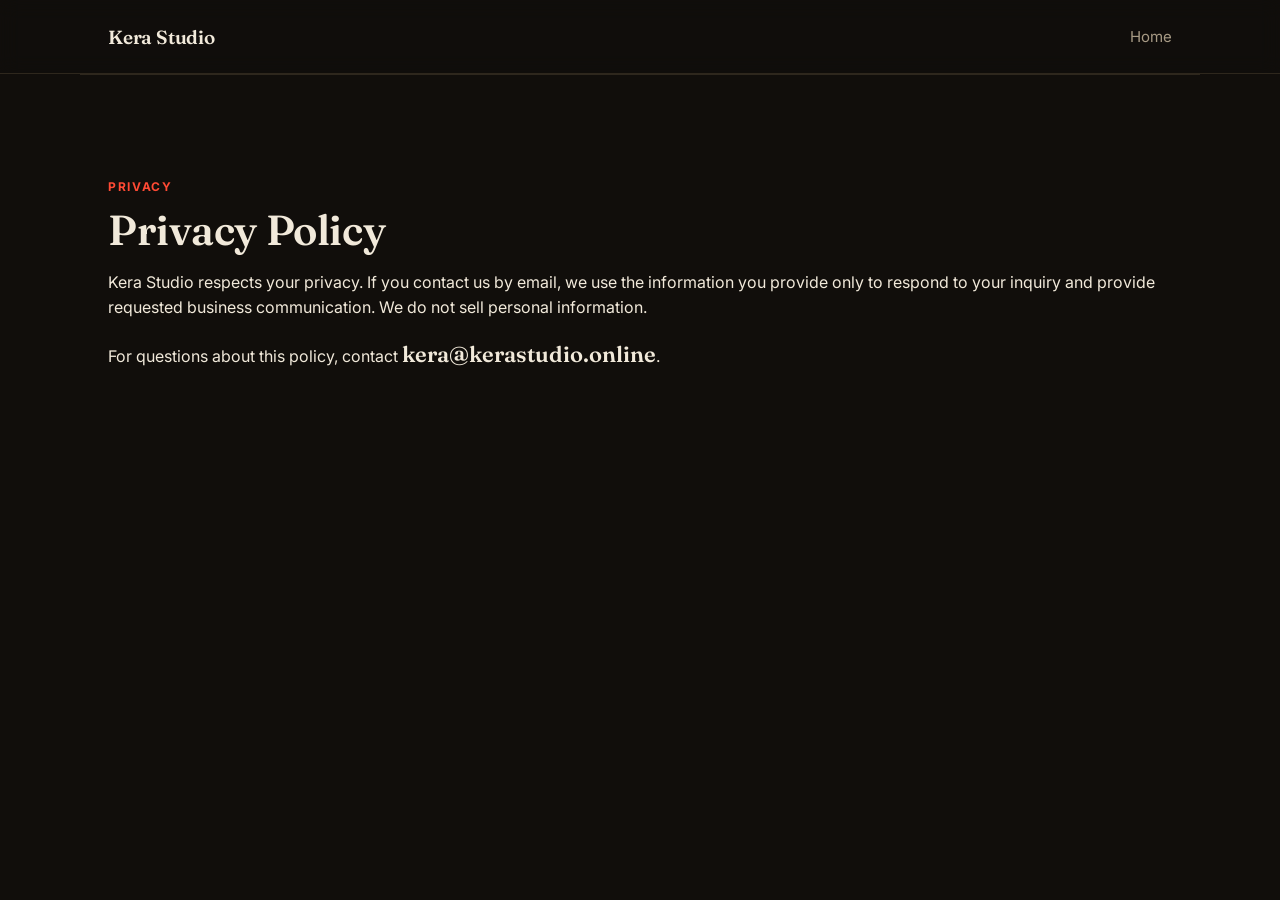
<file: privacy.html>
<!doctype html><html lang="en"><head><meta charset="utf-8"><meta name="viewport" content="width=device-width,initial-scale=1"><title>Privacy — Kera Studio</title><link rel="preconnect" href="https://fonts.googleapis.com"><link rel="preconnect" href="https://fonts.gstatic.com" crossorigin><link href="https://fonts.googleapis.com/css2?family=Fraunces:opsz,wght@9..144,500;9..144,600;9..144,700&family=Inter:wght@400;500;600&display=swap" rel="stylesheet"><link rel="stylesheet" href="styles.css"></head><body><div class="nav-inner-bg"></div><header class="nav"><a class="brand" href="/">Kera Studio</a><nav><a href="/">Home</a></nav></header><main class="section"><p class="eyebrow">PRIVACY</p><h2>Privacy Policy</h2><p>Kera Studio respects your privacy. If you contact us by email, we use the information you provide only to respond to your inquiry and provide requested business communication. We do not sell personal information.</p><p>For questions about this policy, contact <a class="email" href="mailto:kera@kerastudio.online">kera@kerastudio.online</a>.</p></main></body></html>
</file>
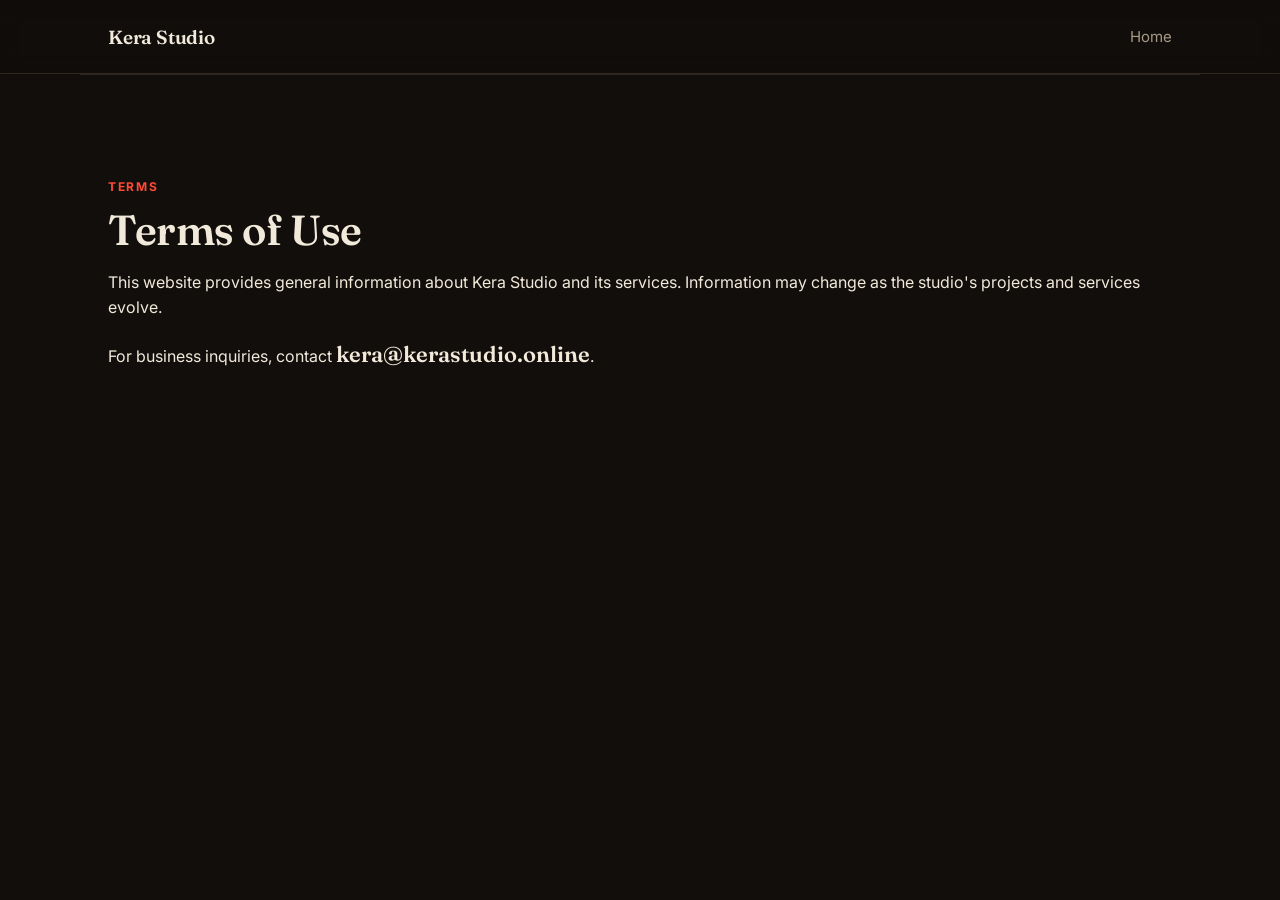
<file: terms.html>
<!doctype html><html lang="en"><head><meta charset="utf-8"><meta name="viewport" content="width=device-width,initial-scale=1"><title>Terms — Kera Studio</title><link rel="preconnect" href="https://fonts.googleapis.com"><link rel="preconnect" href="https://fonts.gstatic.com" crossorigin><link href="https://fonts.googleapis.com/css2?family=Fraunces:opsz,wght@9..144,500;9..144,600;9..144,700&family=Inter:wght@400;500;600&display=swap" rel="stylesheet"><link rel="stylesheet" href="styles.css"></head><body><div class="nav-inner-bg"></div><header class="nav"><a class="brand" href="/">Kera Studio</a><nav><a href="/">Home</a></nav></header><main class="section"><p class="eyebrow">TERMS</p><h2>Terms of Use</h2><p>This website provides general information about Kera Studio and its services. Information may change as the studio's projects and services evolve.</p><p>For business inquiries, contact <a class="email" href="mailto:kera@kerastudio.online">kera@kerastudio.online</a>.</p></main></body></html>
</file>
<file: styles.css>
/* Kera Studio — brand identity studio site
   Design tokens grounded in the studio's own craft: a swatch-strip
   motif (the palette a brand studio hands a client) recurs through
   the page as the one deliberate visual signature. */

:root{
  --ink:#110E0B;
  --ink-raised:#191510;
  --ink-raised-2:#1F1A14;
  --line:#2E271D;
  --text:#F1E9DA;
  --text-muted:#A79A85;
  --coral:#FF4A34;
  --amber:#FFB238;
  --mint:#3FCB9B;
  --radius:18px;
  --maxw:1120px;
}

*{box-sizing:border-box}
html{scroll-behavior:smooth}
body{
  margin:0;
  background:var(--ink);
  color:var(--text);
  font-family:'Inter',system-ui,-apple-system,'Segoe UI',sans-serif;
  line-height:1.6;
  -webkit-font-smoothing:antialiased;
}
h1,h2,h3{
  font-family:'Fraunces',Georgia,serif;
  font-weight:600;
  letter-spacing:-0.01em;
  margin:0;
}
a{color:inherit}
:focus-visible{outline:2px solid var(--amber);outline-offset:3px}

/* ---------- swatch motif ---------- */
.swatches{display:inline-flex;gap:7px;align-items:center}
.swatches span{width:11px;height:11px;border-radius:50%;display:inline-block}
.swatches span:nth-child(1){background:var(--coral)}
.swatches span:nth-child(2){background:var(--amber)}
.swatches span:nth-child(3){background:var(--mint)}

/* ---------- nav ---------- */
.nav{
  position:sticky;top:0;z-index:20;
  height:74px;display:flex;align-items:center;justify-content:space-between;
  max-width:var(--maxw);margin:auto;padding:0 28px;
}
.nav-inner-bg{position:fixed;top:0;left:0;right:0;height:74px;background:rgba(17,14,11,.82);backdrop-filter:blur(10px);border-bottom:1px solid var(--line);z-index:19}
.brand{font-family:'Fraunces',serif;font-weight:600;font-size:19px;color:var(--text);text-decoration:none;letter-spacing:-0.01em}
.nav nav{display:flex;gap:30px}
.nav nav a{color:var(--text-muted);text-decoration:none;font-size:15px;transition:color .15s}
.nav nav a:hover{color:var(--text)}
footer a{color:var(--text-muted);text-decoration:none}
footer a:hover{color:var(--text)}

/* ---------- hero ---------- */
.hero{max-width:var(--maxw);margin:auto;padding:100px 28px 110px;position:relative}
.hero .swatches{margin-bottom:22px}
.hero h1{
  font-size:clamp(44px,7.4vw,84px);
  line-height:0.98;
  max-width:900px;
  margin-bottom:26px;
}
.lead{max-width:560px;font-size:19px;color:var(--text-muted);margin:0 0 34px}
.button{
  display:inline-block;padding:15px 26px;background:var(--text);color:var(--ink);
  border-radius:100px;text-decoration:none;font-weight:600;font-size:15px;
  transition:transform .18s ease, background .18s ease;
}
.button:hover{background:var(--amber);transform:translateY(-2px)}

@media (prefers-reduced-motion:no-preference){
  .hero h1,.hero .lead,.hero .button,.hero .swatches{
    animation:rise .7s cubic-bezier(.2,.7,.3,1) both;
  }
  .hero .swatches{animation-delay:0s}
  .hero h1{animation-delay:.06s}
  .hero .lead{animation-delay:.14s}
  .hero .button{animation-delay:.2s}
}
@keyframes rise{from{opacity:0;transform:translateY(14px)}to{opacity:1;transform:translateY(0)}}

/* ---------- sections ---------- */
.section{max-width:var(--maxw);margin:auto;padding:90px 28px;border-top:1px solid var(--line)}
.section-head{display:flex;justify-content:space-between;align-items:flex-end;gap:24px;flex-wrap:wrap;margin-bottom:44px}
.section h2{font-size:clamp(30px,4vw,42px);line-height:1.08}
.section-head p{max-width:420px;color:var(--text-muted);font-size:16px;margin:10px 0 0}

/* about */
.about-grid{display:grid;grid-template-columns:1.3fr 1fr;gap:60px;align-items:start}
.about-grid p{color:var(--text-muted);font-size:17px;max-width:520px}
.spec-card{background:var(--ink-raised);border:1px solid var(--line);border-radius:var(--radius);padding:26px}
.spec-card .swatches{margin-bottom:16px}
.spec-card dl{margin:0;display:grid;grid-template-columns:auto 1fr;gap:8px 16px;font-size:14px}
.spec-card dt{color:var(--text-muted)}
.spec-card dd{margin:0;color:var(--text)}

/* work */
.work-grid{display:grid;grid-template-columns:repeat(2,1fr);gap:22px}
.work-item{margin:0;position:relative}
.work-item.featured{grid-column:span 2}
.work-frame{
  position:relative;border-radius:var(--radius);overflow:hidden;
  border:1px solid var(--line);background:var(--ink-raised);
  transition:transform .25s ease, box-shadow .25s ease, border-color .25s ease;
}
.work-frame:hover{transform:translateY(-4px);box-shadow:0 20px 50px -20px rgba(0,0,0,.6);border-color:#443A2C}
.work-item video{display:block;width:100%;aspect-ratio:16/9;object-fit:cover;background:#000}
.work-item.featured video{aspect-ratio:21/9}
.work-caption{display:flex;justify-content:space-between;align-items:center;padding:16px 4px 0}
.work-caption .idx{color:var(--coral);font-family:'Fraunces',serif;font-size:14px}
.work-caption .name{color:var(--text-muted);font-size:14px}
@media(max-width:760px){.work-grid{grid-template-columns:1fr}.work-item.featured{grid-column:span 1}.work-item.featured video{aspect-ratio:16/9}}

/* services */
.services-grid{display:grid;grid-template-columns:repeat(3,1fr);gap:20px}
.service-card{border:1px solid var(--line);border-radius:var(--radius);padding:30px 26px;background:var(--ink-raised);transition:border-color .2s ease, transform .2s ease}
.service-card:hover{border-color:#443A2C;transform:translateY(-3px)}
.service-icon{width:38px;height:38px;margin-bottom:22px;color:var(--amber)}
.service-card h3{font-size:21px;margin-bottom:10px;font-weight:600}
.service-card p{color:var(--text-muted);font-size:15px;margin:0}
@media(max-width:760px){.services-grid{grid-template-columns:1fr}}

/* contact */
.contact-panel{background:var(--ink-raised);border:1px solid var(--line);border-radius:24px;padding:56px 44px;display:flex;justify-content:space-between;align-items:flex-end;flex-wrap:wrap;gap:30px}
.contact-panel h2{font-size:clamp(28px,4vw,40px);max-width:440px;margin-bottom:14px}
.contact-panel .lead-small{color:var(--text-muted);font-size:16px;margin:0}
.contact-links{display:flex;flex-direction:column;align-items:flex-start;gap:14px}
.email{font-size:22px;color:var(--text);text-decoration:none;font-family:'Fraunces',serif;font-weight:600}
.email:hover{color:var(--amber)}
.social{display:inline-flex;align-items:center;gap:8px;color:var(--text-muted);text-decoration:none;font-size:14px}
.social:hover{color:var(--text)}

/* privacy/terms pages reuse .section, .eyebrow, .email — keep basics */
.eyebrow{font-size:12px;letter-spacing:.14em;font-weight:700;color:var(--coral)}
.small{font-size:14px!important;color:var(--text-muted)!important}

footer{max-width:var(--maxw);margin:auto;padding:34px 28px 56px;color:var(--text-muted);display:flex;justify-content:space-between;gap:20px;font-size:14px}

@media(max-width:700px){
  .nav nav{gap:16px;font-size:14px}
  .hero{padding-top:70px}
  .about-grid{grid-template-columns:1fr}
  .section-head{align-items:flex-start}
  footer{display:block}
  footer span{display:block;margin-bottom:8px}
}
</file>
